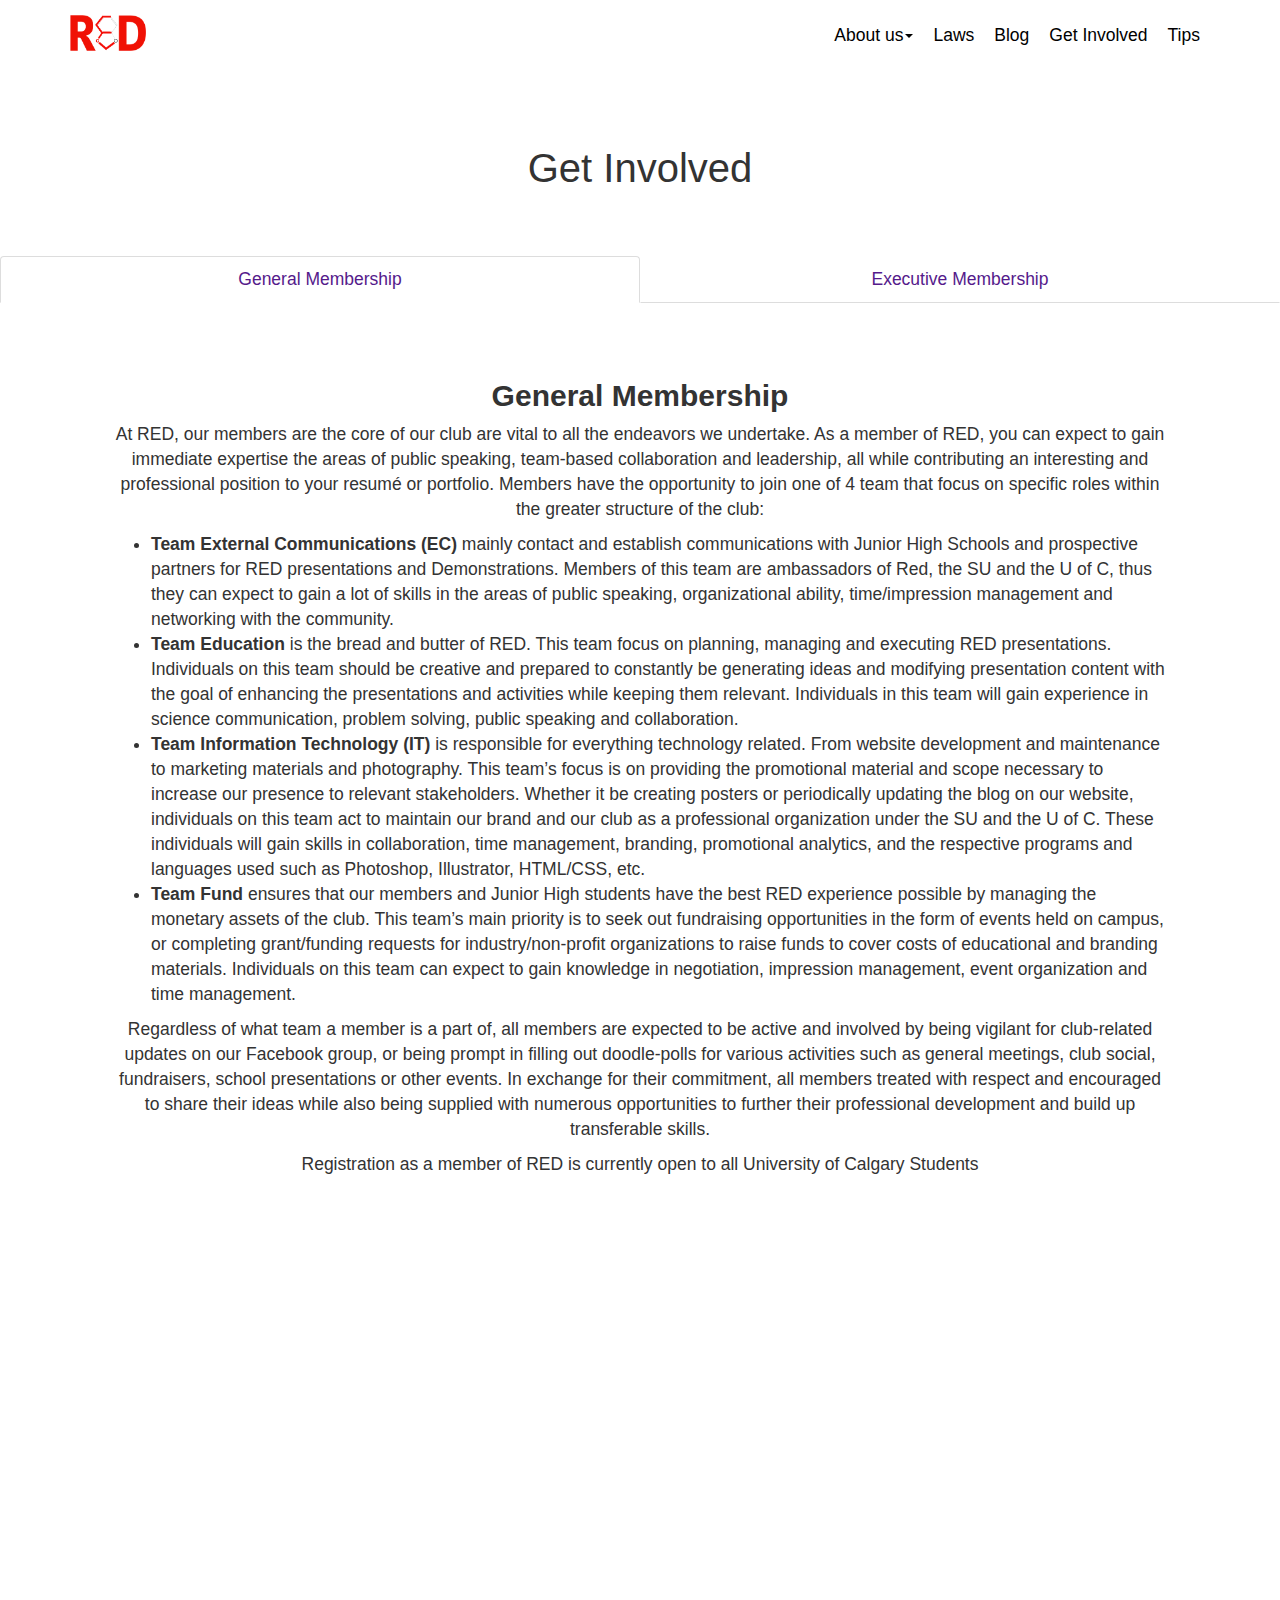
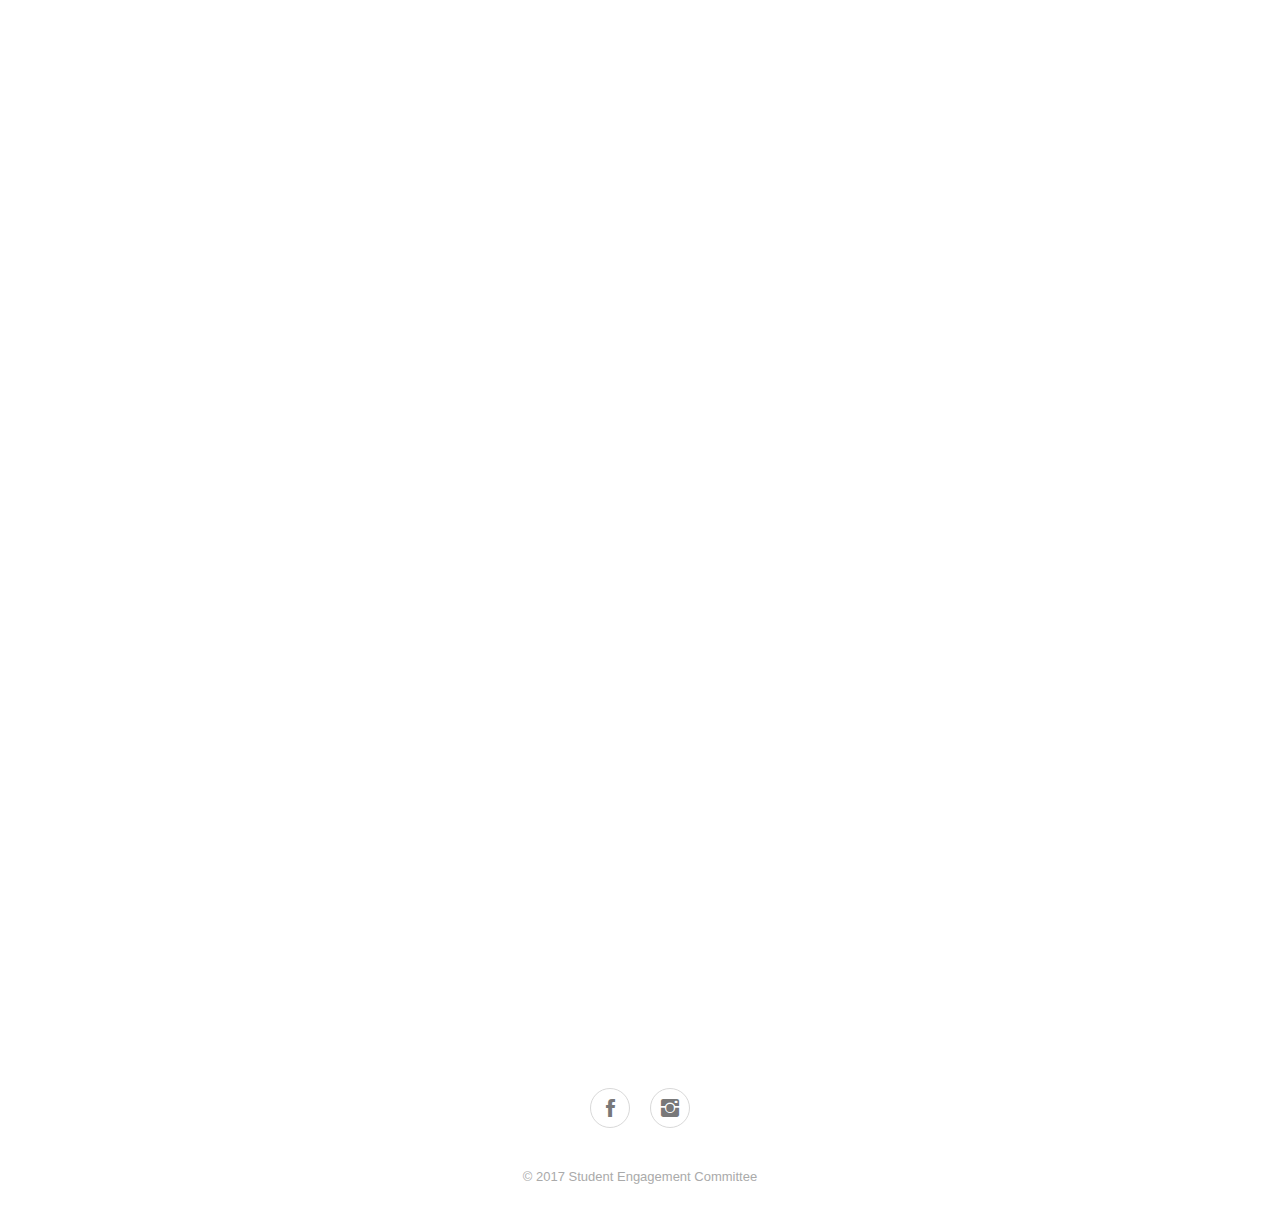
<file: get-involved/index.html>
<!DOCTYPE html>
<html>

<head>
    <meta charset="utf-8">
    <meta name="viewport" content="width=device-width, initial-scale=1.0">
    <title>SEC | Get Involved</title>
    <link rel="shortcut icon" href="../assets/img/Symbol.png">
    <link rel="stylesheet" href="../assets/bootstrap/css/bootstrap.min.css">
    <link rel="stylesheet" href="https://fonts.googleapis.com/css?family=Roboto">
    <link rel="stylesheet" href="../assets/fonts/ionicons.min.css">
    <link rel="stylesheet" href="../assets/css/Footer-Basic.css">
    <link rel="stylesheet" href="../assets/css/Navigation-Clean1.css">
    <link rel="stylesheet" href="../assets/css/styles.css">
</head>

<body>
    <!-- Navigation menu -->
    <div>
        <nav class="navbar navbar-default navigation-clean">
            <div class="container">
                <div class="navbar-header"><a class="navbar-brand navbar-link" href="../"><img src="../assets/img/Logo.png" id="logo" title="logo"></a>

                    <button class="navbar-toggle collapsed" data-toggle="collapse" data-target="#navcol-1"><span class="sr-only">Toggle navigation</span><span class="icon-bar"></span><span class="icon-bar"></span><span class="icon-bar"></span></button>
                </div>
                <div class="collapse navbar-collapse" id="navcol-1">
                    <ul class="nav navbar-nav navbar-right">
                        <li class="dropdown"><a class="dropdown-toggle" data-toggle="dropdown" aria-expanded="false" >About us<span class="caret"></span></a>
                            <ul class="dropdown-menu" role="menu">
                                <li role="presentation"><a href="../about-us/vision/">Our Vision</a></li>
                                <li role="presentation"><a href="../about-us/team/">Our Team</a></li>
                                <li role="presentation"><a href="../about-us/constitution/">Our Constitution</a></li>
                            </ul>
                        </li>

                        <li role="presentation"><a href="../laws/">Laws</a></li>
                        <li role="presentation"><a href="../blog/">Blog</a></li>
                        <li role="presentation"><a href="">Get Involved</a></li>
                        <li role="presentation"><a href="../tips/">Tips</a></li>
                    </ul>
                </div>
            </div>
        </nav>
        <div id="spacer">
        </div>
    </div>
    <!-- end navigation menu -->




    <!-- join team header -->
    <main>
        <div class="container">
            <h1 class="text-center">Get Involved</h1>
        </div>
    <!-- end join team header -->

        <!-- membership tabs -->
        <ul class="nav nav-tabs nav-justified">
            <li class="active"><a data-toggle="tab" href="#general-membership">General Membership</a></li>
            <li><a data-toggle="tab" href="#executive-membership">Executive Membership</a></li>
        </ul>

        <!-- membership content -->
        <div class="tab-content">
            <div id="general-membership" class="tab-pane fade active in">
                <div class="container">
                    <h2 class="text-center">General Membership</h2>
                    <p>At RED, our members are the core of our club are vital to all the endeavors we undertake. As a member of RED, you can expect to gain immediate expertise the areas of public speaking, team-based collaboration and leadership, all while contributing an interesting and professional position to your resumé or portfolio. Members have the opportunity to join one of 4 team that focus on specific roles within the greater structure of the club:</p>
                    <ul class="bullet-points">
                        <li>
                            <b>Team External Communications (EC)</b> mainly contact and establish communications with Junior High Schools and prospective partners for RED presentations and Demonstrations. Members of this team are ambassadors of Red, the SU and the U of C, thus they can expect to gain a lot of skills in the areas of public speaking, organizational ability, time/impression management and networking with the community.</li>
                        <li>
                            <b>Team Education</b> is the bread and butter of RED. This team focus on planning, managing and executing RED presentations. Individuals on this team should be creative and prepared to constantly be generating ideas and modifying presentation content with the goal of enhancing the presentations and activities while keeping them relevant. Individuals in this team will gain experience in science communication, problem solving, public speaking and collaboration.</li>
                        <li>
                            <b>Team Information Technology (IT)</b> is responsible for everything technology related. From website development and maintenance to marketing materials and photography. This team’s focus is on providing the promotional material and scope necessary to increase our presence to relevant stakeholders. Whether it be creating posters or periodically updating the blog on our website, individuals on this team act to maintain our brand and our club as a professional organization under the SU and the U of C. These individuals will gain skills in collaboration, time management, branding, promotional analytics, and the respective programs and languages used such as Photoshop, Illustrator, HTML/CSS, etc.</li>
                        <li>
                            <b>Team Fund</b> ensures that our members and Junior High students have the best RED experience possible by managing the monetary assets of the club. This team’s main priority is to seek out fundraising opportunities in the form of events held on campus, or completing grant/funding requests for industry/non-profit organizations to raise funds to cover costs of educational and branding materials. Individuals on this team can expect to gain knowledge in negotiation, impression management, event organization and time management.</li>
                    </ul>
                    <p>Regardless of what team a member is a part of, all members are expected to be active and involved by being vigilant for club-related updates on our Facebook group, or being prompt in filling out doodle-polls for various activities such as general meetings, club social, fundraisers, school presentations or other events. In exchange for their commitment, all members treated with respect and encouraged to share their ideas while also being supplied with numerous opportunities to further their professional development and build up transferable skills.</p>
                    <p>Registration as a member of RED is currently open to all University of Calgary Students</p>
                    
                    <iframe class="form" scrolling="auto" width="100%" frameborder="0" marginheight="0" marginwidth="0" src="https://docs.google.com/forms/d/e/1FAIpQLSd0ej3gXStpfdVZrwAdu2wcyYhVULTSWEvHm6KmA_157g4pvw/viewform?embedded=true">Loading...</iframe>
                </div>
            </div>
            <div id="executive-membership" class="tab-pane fade">
                <div class="container">
                    <h2 class="text-center">Executive Membership</h2>
                    <!--

                    <h3>Jr. VP - Marketing and Public Relations (1 position)</h3> 
                    <p>Regular work with members to provide event updates and posting on various social media websites, and our official websites and support VP IT in leading the development of promotional materials. Contact <a class="whitebackground" href="mailto:kourosh.banaeianzade@ucalgary.ca">kourosh.banaeianzade@ucalgary.ca</a> with your cv/resume if interested. Please also send a summary detailing why you want to join the club and why you are a great fit for the position in your email.</p>

                    <h3>Jr. VP-Education Coordinator (2 Positions)</h3>
                    <p>Regularly work with members and Director of Education to train and prepare presenting members of RED presentations through leading presentation practice sessions, and organization/management of presenting schedule (who will present with whom, on which date, at which time, etc.) Contact <a class="whitebackground" href="mailto:mtsleung@ucalgary.ca">mtsleung@ucalgary.ca</a> with your cv/resume if interested. Please also send a summary detailing why you want to join the club and why you are a great fit for the position in your email.</p>

                    <h3>Jr. VP-Sponsorships (1 position) </h3>
                    <p>Work with Vp Finance and members on the Team Fund to assist and lead in the acquisition of funds and organization of fundraising events. Such responsibilities include coordinating schedules, meeting prospective industry partners and organizations, as well as seeking novel opportunities to secure funds. Contact <a class="whitebackground" href="nilesh.sharma@ucalgary.ca">nilesh.sharma@ucalgary.ca</a> with your cv/resume if interested. Please also send a summary detailing why you want to join the club and why you are a great fit for the position in your email.</p>
                    
                    <h3 id="warning">Applications are due on Feb 3rd, 2017.</h3>
                    <p >Please also sign up as a  <a href="getinvolved.html">General Member</a> to get updates.</p>
                        -->
                    <p>Unfortunately, there are no available executive positions. We encourage you to sign up as a <a class="whitebackground" href=".">General Member</a> in order to receive regular updates.</p>
                </div>
            </div>
        </div>
        <!-- end membership content -->
    </main>

    <div class="footer-basic">
        <footer>
            <div class="social"><a href="https://www.facebook.com/REDxClub/"><i class="icon ion-social-facebook"></i></a> <a class="icons" href="https://www.instagram.com/red_ucalgary/"><i class="icon ion-social-instagram"></i></a></div>
            <p class="copyright"> © 2017 Student Engagement Committee</p>
        </footer>
    </div>
    <script src="../assets/js/jquery.min.js"></script>
    <script src="../assets/bootstrap/js/bootstrap.min.js"></script>
</body>
</html>
</file>
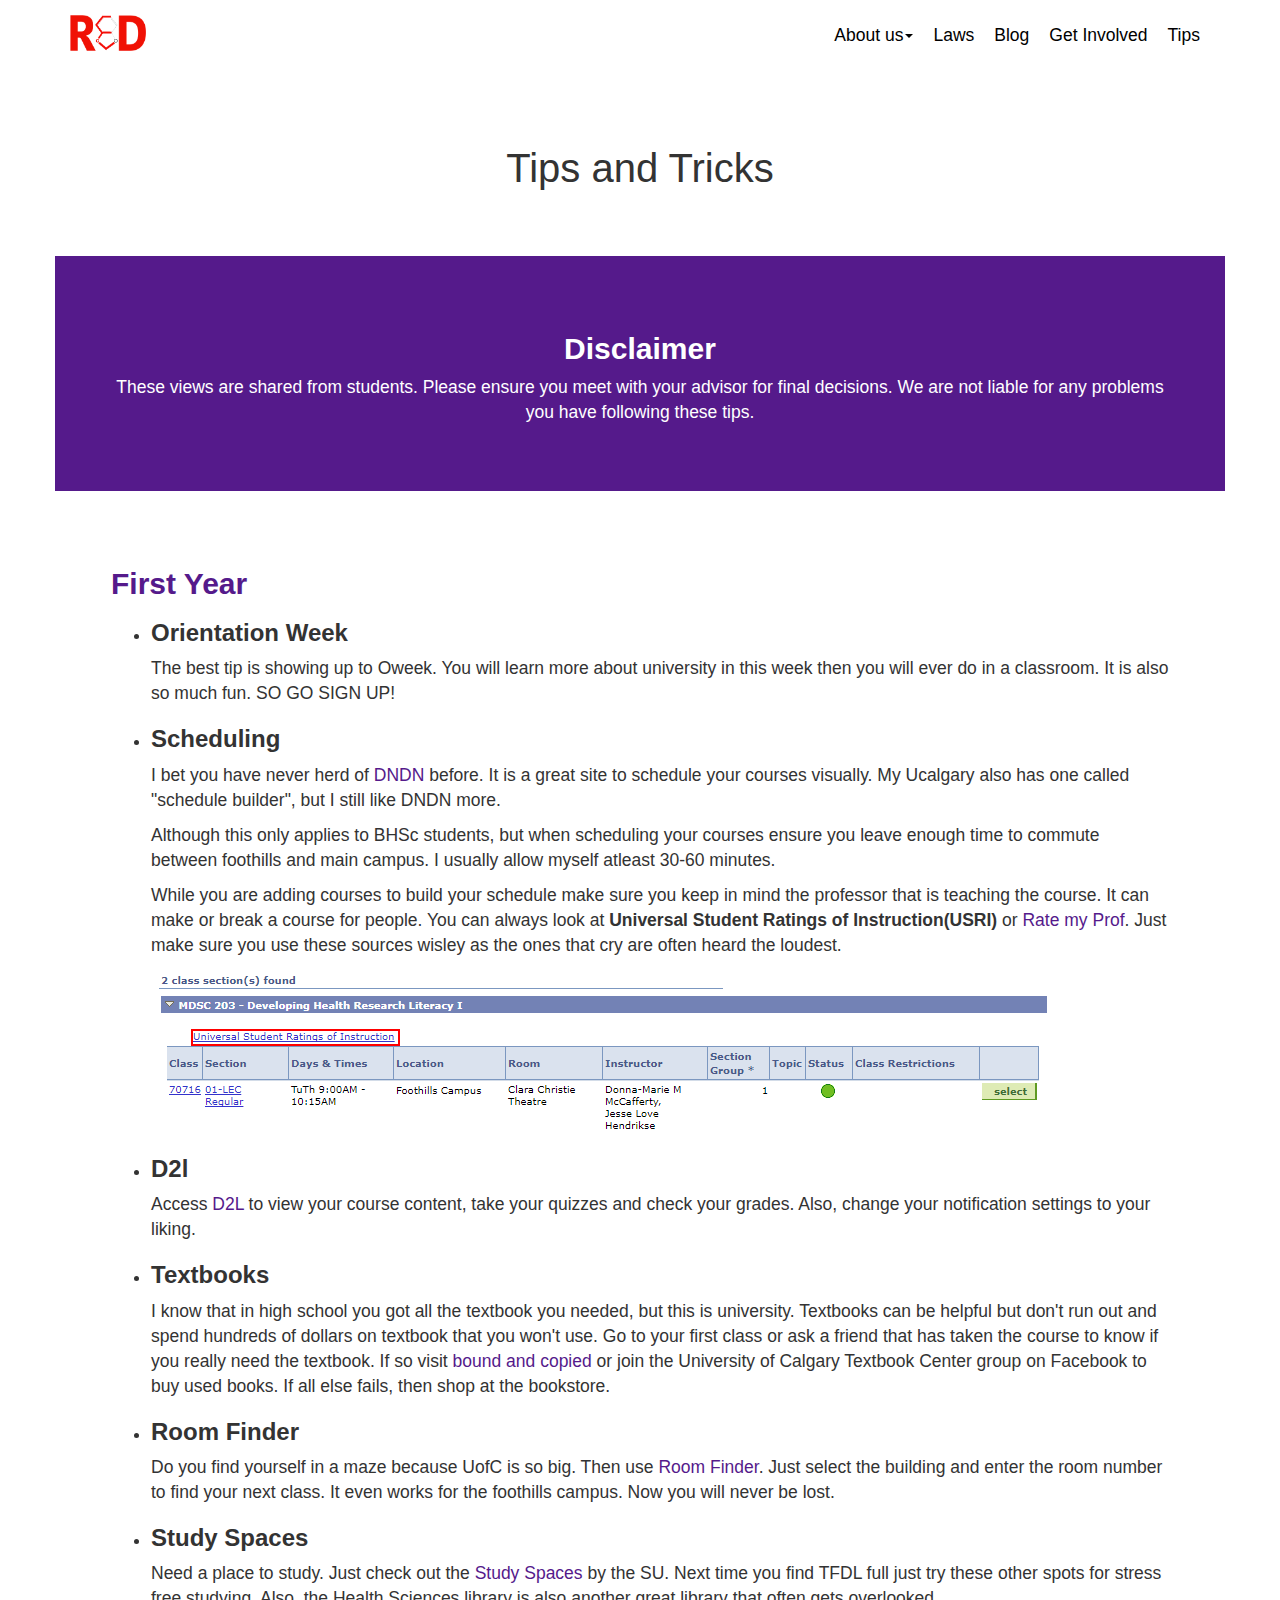
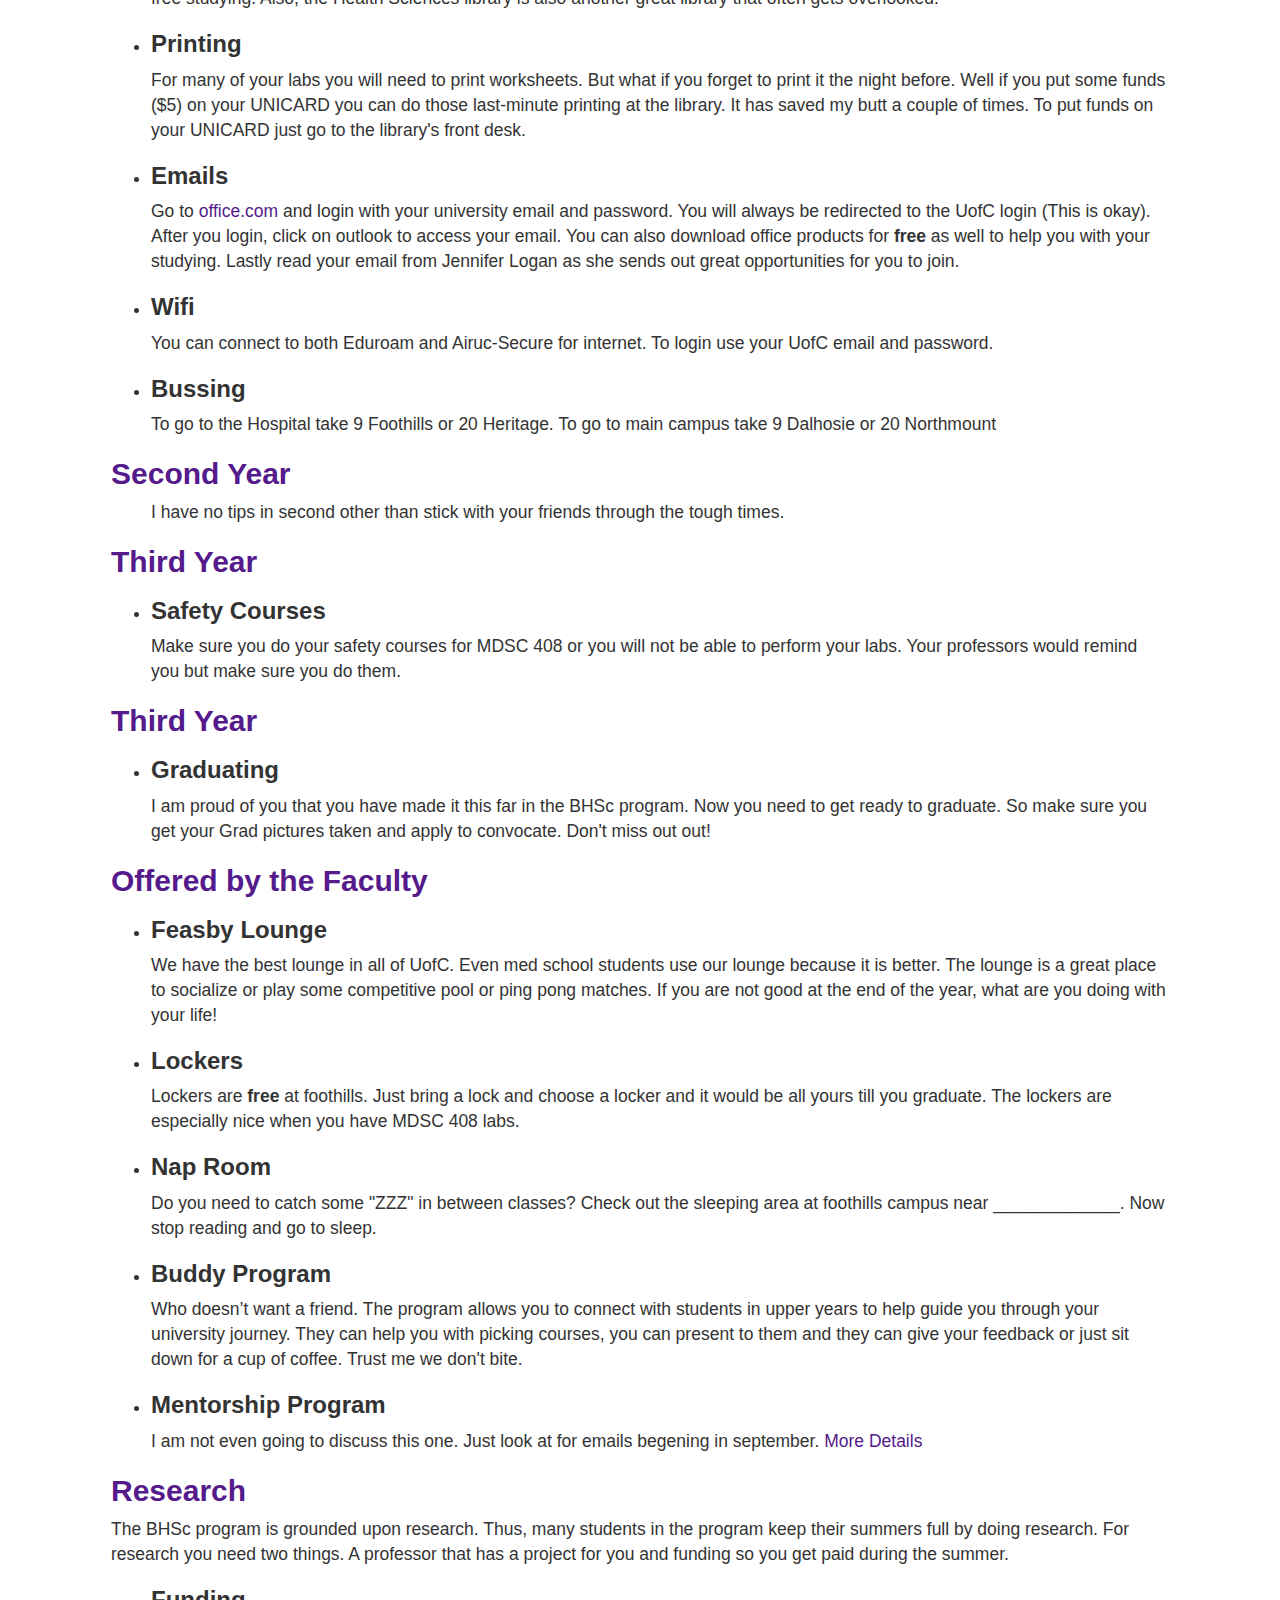
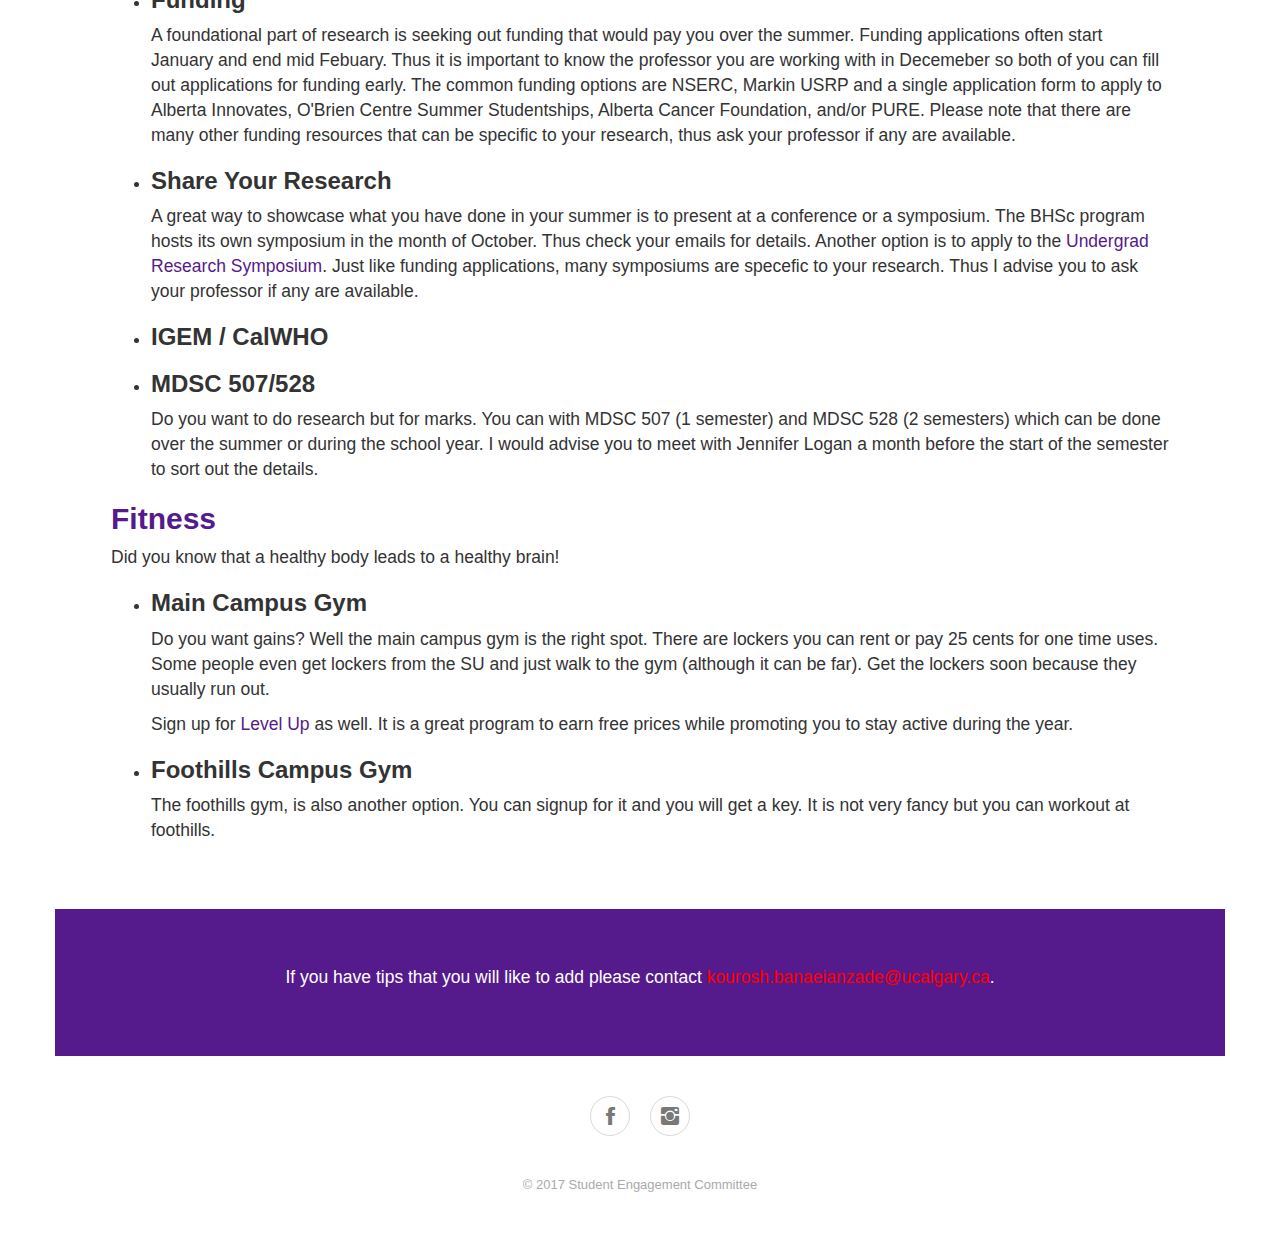
<file: tips/index.html>
<!DOCTYPE html>
<html>

<head>
    <meta charset="utf-8">
    <meta name="viewport" content="width=device-width, initial-scale=1.0">
    <title>SEC | Tips</title>
    <link rel="shortcut icon" href="../assets/img/Symbol.png">
    <link rel="stylesheet" href="../assets/bootstrap/css/bootstrap.min.css">
    <link rel="stylesheet" href="https://fonts.googleapis.com/css?family=Roboto">
    <link rel="stylesheet" href="../assets/fonts/ionicons.min.css">
    <link rel="stylesheet" href="../assets/css/Brands.css">
    <link rel="stylesheet" href="../assets/css/Footer-Basic.css">
    <link rel="stylesheet" href="../assets/css/Navigation-Clean1.css">
    <link rel="stylesheet" href="../assets/css/styles.css">
</head>

<body>
    <!-- Navigation menu -->
    <div>
        <nav class="navbar navbar-default navigation-clean">
            <div class="container">
                <div class="navbar-header"><a class="navbar-brand navbar-link" href="../"><img src="../assets/img/Logo.png" id="logo" title="logo"></a>

                    <button class="navbar-toggle collapsed" data-toggle="collapse" data-target="#navcol-1"><span class="sr-only">Toggle navigation</span><span class="icon-bar"></span><span class="icon-bar"></span><span class="icon-bar"></span></button>
                </div>
                <div class="collapse navbar-collapse" id="navcol-1">
                    <ul class="nav navbar-nav navbar-right">
                        <li class="dropdown"><a class="dropdown-toggle" data-toggle="dropdown" aria-expanded="false" >About us<span class="caret"></span></a>
                            <ul class="dropdown-menu" role="menu">
                                <li role="presentation"><a href="../about-us/vision/">Our Vision</a></li>
                                <li role="presentation"><a href="../about-us/team/">Our Team</a></li>
                                <li role="presentation"><a href="../about-us/constitution/">Our Constitution</a></li>
                            </ul>
                        </li>

                        <li role="presentation"><a href="../laws/">Laws</a></li>
                        <li role="presentation"><a href="../blog/">Blog</a></li>
                        <li role="presentation"><a href="../get-involved/">Get Involved</a></li>
                        <li role="presentation"><a href="">Tips</a></li>
                    </ul>
                </div>
            </div>
        </nav>
        <div id="spacer">
        </div>
    </div>
    <!-- end navigation menu -->

    <main>
    <div class="container">
        <h1>Tips and Tricks</h1>
    </div>
    <div class="coloredcontainer">
        <div class="container">
            <h2>Disclaimer</h2>
            <p>These views are shared from students. Please ensure you meet with your advisor for final decisions. We are not liable for any problems you have following these tips.</p>
        </div>
    </div>

    <div class="container tips">
        <h2>First Year</h2>
        <ul>
            <li>
                <h3>Orientation Week </h3>
                <p>The best tip is showing up to Oweek. You will learn more about university in this week then you will ever do in a classroom. It is also so much fun. SO GO SIGN UP!</p>
            </li>
            <li>
                <h3>Scheduling</h3>
                <p>I bet you have never herd of <a href="http://dndn.ethv.net/"> DNDN </a> before. It is a great site to schedule your courses visually. My Ucalgary also has one called "schedule builder", but I still like DNDN more.</p>
                <p>Although this only applies to BHSc students, but when scheduling your courses ensure you leave enough time to commute between foothills and main campus. I usually allow myself atleast 30-60 minutes.</p>
                <p>While you are adding courses to build your schedule make sure you keep in mind the professor that is teaching the course. It can make or break a course for people. You can always look at <b>Universal Student Ratings of Instruction(USRI)</b> or <a href="http://www.ratemyprofessors.com/campusRatings.jsp?sid=1416">Rate my Prof</a>. Just make sure you use these sources wisley as the ones that cry are often heard the loudest.</p>
                <img src="USRI.png">
                
            </li>
            <li>
                <h3>D2l</h3>
                <p>Access <a href="https://d2l.ucalgary.ca/d2l/home">D2L</a> to view your course content, take your quizzes and check your grades. Also, change your notification settings to your liking.</p>
            </li>
            <li>
                <h3>Textbooks </h3>
                <p>I know that in high school you got all the textbook you needed, but this is university. Textbooks can be helpful but don't run out and spend hundreds of dollars on textbook that you won't use. Go to your first class or ask a friend that has taken the course to know if you really need the textbook. If so visit <a href="https://www.su.ucalgary.ca/programs-services/student-services/bound-copied/">bound and copied</a> or join the University of Calgary Textbook Center group on Facebook to buy used books. If all else fails, then shop at the bookstore.</p>
            </li>
            <li>
                <h3>Room Finder</h3>
                <p>Do you find yourself in a maze because UofC is so big. Then use <a href="http://ucmapspro.ucalgary.ca/RoomFinder/" > Room Finder</a>. Just select the building and enter the room number to find your next class. It even works for the foothills campus. Now you will never be lost.</p>
            </li>
            <li>
                <h3>Study Spaces</h3>
                <p>Need a place to study. Just check out the <a href="https://www.su.ucalgary.ca/studyspace/">Study Spaces</a> by the SU. Next time you find TFDL full just try these other spots for stress free studying. Also, the Health Sciences library is also another great library that often gets overlooked.</p>
            </li>
            <li>
                <h3>Printing</h3>
                <p>For many of your labs you will need to print worksheets. But what if you forget to print it the night before. Well if you put some funds ($5) on your UNICARD you can do those last-minute printing at the library. It has saved  my butt a couple of times. To put funds on your UNICARD just go to the library's front desk.</p>
            </li>
            <li>
                <h3>Emails</h3>
                <p>Go to <a href= "www.office.com">office.com</a> and login with your university email and password. You will always be redirected to the UofC login (This is okay). After you login, click on outlook to access your email. You can also download office products for <b>free</b> as well to help you with your studying. Lastly read your email from Jennifer Logan as she sends out great opportunities for you to join.</p>
            </li>
            <li>
                <h3>Wifi</h3>
                <p>You can connect to both Eduroam and Airuc-Secure for internet. To login use your UofC email and password.</p>
            </li>
            <li>
                <h3>Bussing</h3>
                <p>To go to the Hospital take 9 Foothills or 20 Heritage. To go to main campus take 9 Dalhosie or 20 Northmount </p>
            </li>
        </ul>
        <h2>Second Year</h2>
        <ul>
            <p>I have no tips in second other than stick with your friends through the tough times.</p>
        </ul>

        <h2>Third Year</h2>
        <ul>
            <li>
                <h3>Safety  Courses</h3>
                <p>Make sure you do your safety courses for MDSC 408 or you will not be able to perform your labs. Your professors would remind you but make sure you do them.</p>
            </li>
        </ul>

        <h2>Third Year</h2>
        <ul>
            <li>
                <h3>Graduating</h3>
                <p>I am proud of you that you have made it this far in the BHSc program. Now you need to get ready to graduate. So make sure you get your Grad pictures taken and apply to convocate. Don't miss out out!</p>
            </li>
        </ul>

        <h2>Offered by the Faculty</h2>
        <ul>
            <li>
                <h3>Feasby Lounge</h3>
                <p>We have the best lounge in all of UofC. Even med school students use our lounge because it is better. The lounge is a great place to socialize or play some competitive pool or ping pong matches. If you are not good at the end of the year, what are you doing with your life!</p>
            </li>
            <li>
                <h3>Lockers</h3>
                <p>Lockers are <b>free</b> at foothills. Just bring a lock and choose a locker and it would be all yours till you graduate. The lockers are especially nice when you have MDSC 408 labs.</p>
            </li>
            <li>
                <h3>Nap Room</h3>
                <p>Do you need to catch some "ZZZ" in between classes? Check out the sleeping area at foothills campus near _____________. Now stop reading and go to sleep.</p>
            </li>
            <li>
                <h3>Buddy Program</h3>
                <p>Who doesn’t want a friend. The program allows you to connect with students in upper years to help guide you through your university journey. They can help you with picking courses, you can present to them and they can give your feedback or just sit down for a cup of coffee. Trust me we don't bite.</p>
            </li>
            <li>
                <h3>Mentorship Program</h3>
                <p>I am not even going to discuss this one. Just look at for emails begening in september. <a href="https://cumming.ucalgary.ca/bhsc/program/mentorship-program">More Details</a></p>
            </li>
        </ul>
        
        <h2>Research</h2>
        <p>The BHSc program is grounded upon research. Thus, many students in the program keep their summers full by doing research. For research you need two things. A professor that has a project for you and funding so you get paid during the summer.</p>
        <ul>
             <li>
                <h3>Funding</h3>
                <p>A foundational part of research is seeking out funding that would pay you over the summer. Funding applications often start January and end mid Febuary. Thus it is important to know the professor you are working with in Decemeber so both of you can fill out applications for funding early. The common funding options are NSERC, Markin USRP and a single application form to apply to Alberta Innovates, O'Brien Centre Summer Studentships, Alberta Cancer Foundation, and/or PURE. Please note that there are many other funding resources that can be specific to your research, thus ask your professor if any are available. </p>
            </li>
            <li>
                <h3>Share Your Research</h3>
                <p>A great way to showcase what you have done in your summer is to present at a conference or a symposium. The BHSc program hosts its own symposium in the month of October. Thus check your emails for details. Another option is to apply to the <a href="https://www.su.ucalgary.ca/programs-services/academic-research/undergrad-research-symposium/">Undergrad Research Symposium</a>. Just like funding applications, many symposiums are specefic to your research. Thus I advise you to ask your professor if any are available.</p>
            </li>
            <li>
                <h3>IGEM / CalWHO</h3>
                <p></p>
            </li>
            <li>
                <h3>MDSC 507/528</h3>
                <p>Do you want to do research but for marks. You can with MDSC 507 (1 semester) and MDSC 528 (2 semesters) which can be done over the summer or during the school year. I would advise you to meet with Jennifer Logan  a month before the start of the semester to sort out the details.</p>
            </li>
            <!-- 
            <li>
                <h3>Poster Printing</h3>
                <p></p>
            </li>
            -->
        </ul>
        
        <h2>Fitness</h2>
        <p> Did you know that a healthy body leads to a healthy brain!</p>
        <ul>
             <li>
                <h3>Main Campus Gym</h3>
                <p>Do you want gains? Well the main campus gym is the right spot. There are lockers you can rent or pay 25 cents for one time uses. Some people even get lockers from the SU and just walk to the gym (although it can be far). Get the lockers soon because they usually run out.</p>
                <p>Sign up for <a href="https://www.ucalgary.ca/levelup">Level Up</a> as well. It is a great program to earn free prices while promoting you to stay active during the year.</p>
            </li>
            <li>
                <h3>Foothills Campus Gym</h3>
                <p>The foothills gym, is also another option. You can signup for it and you will get a key. It is not very fancy but you can workout at foothills.</p>
            </li>
        </ul>

    </div>

    <div class="coloredcontainer">
        <div class="container">
        <p>If you have tips that you will like to add please contact <a href="mailto:kourosh.banaeianzade@ucalgary.ca">kourosh.banaeianzade@ucalgary.ca</a>.</p>
        </div>
    </div>
    </main>

    <!-- footer -->
    <div class="footer-basic">
        <footer>
            <div class="social"><a href="https://www.facebook.com/REDxClub/"><i class="icon ion-social-facebook"></i></a> <a class="icons" href="https://www.instagram.com/red_ucalgary/"><i class="icon ion-social-instagram"></i></a></div>
            <p class="copyright"> © 2017 Student Engagement Committee</p>
        </footer>
    </div>
    <!-- end footer -->

    <script src="../assets/js/jquery.min.js"></script>
    <script src="../assets/bootstrap/js/bootstrap.min.js"></script>
</body>
</html>
</file>
<file: assets/css/Footer-Basic.css>
.footer-basic {
  padding:40px 0;
  background-color:#ffffff;
  color:#4b4c4d;
}

.footer-basic ul {
  padding:0;
  list-style:none;
  text-align:center;
  font-size:18px;
  line-height:1.6;
  margin-bottom:0;
}

.footer-basic li {
  padding:0 10px;
}

.footer-basic ul a {
  color:inherit;
  text-decoration:none;
  opacity:0.8;
}

.footer-basic ul a:hover {
  opacity:1;
}

.footer-basic .social {
  text-align:center;
  padding-bottom:25px;
}

.footer-basic .social > a {
  font-size:24px;
  width:40px;
  height:40px;
  line-height:40px;
  display:inline-block;
  text-align:center;
  border-radius:50%;
  border:1px solid #ccc;
  margin:0 8px;
  color:inherit;
  opacity:0.75;
}

.footer-basic .social > a:hover {
  opacity:0.9;
  color: #551A8B;
}

.footer-basic .copyright {
  margin-top:15px;
  text-align:center;
  font-size:13px;
  color:#aaa;
  margin-bottom:0;
}
</file>
<file: assets/css/Navigation-Clean1.css>
.navigation-clean {
  background:#fff;
  padding-top:10px;
  padding-bottom:10px;
  color:#333;
  border-radius:0;
  box-shadow:none;
  border:none;
  margin-bottom:5em;
  position: fixed;
    
  z-index: 20;
  width: 100%;
}

@media (max-width:767px) {
  .navigation-clean {
    padding-top:0;
    padding-bottom:0;
  }
}

@media (max-width:767px) {
  .navigation-clean .navbar-header {
    padding-top:10px;
    padding-bottom:10px;
  }
}

.navigation-clean .navbar-brand {
    font-weight:bold;
    color:inherit;
    padding-top: 5px;
    align-content: center;
    vertical-align: 
}

.navigation-clean.navbar .navbar-nav > li > a {
  padding-left:10px;
  padding-right:10px;
}

.navigation-clean.navbar .navbar-nav> li > a:hover{
    background-color:#ddd;
} 

.navigation-clean.navbar-default .navbar-nav > li > a {
  color:#000;
}



.navigation-clean .navbar-nav > li > .dropdown-menu {
  margin-top:-5px;
  box-shadow:0 4px 8px rgba(0,0,0,.1);
  background-color:#fff;
  border-radius:2px;
}

@media (max-width:767px) {
  .navigation-clean .navbar-nav .open .dropdown-menu {
    box-shadow:none;
  }
}

@media (max-width:767px) {
  .navigation-clean .navbar-nav .open .dropdown-menu > li > a {
    color:#000;
    padding-top:12px;
    padding-bottom:12px;
    line-height:1;
  }
}

@media (max-width:767px) {
  .navigation-clean .navbar-nav .open .dropdown-menu > li > a:hover{
    background:#ddd;
  }
}

.navigation-clean .dropdown-menu > li > a:focus, .navigation-clean .dropdown-menu > li > a {
  line-height:2;
  font-size:14px;
  color:#000;
}

.navigation-clean .dropdown-menu > li > a:focus, .navigation-clean .dropdown-menu > li > a:hover {
  background:#ddd;
  color:inherit;
}



@media (max-width: 991px) {
  .navbar-header {
      float: none;
  }
  .navbar-left,.navbar-right {
      float: none !important;
  }
  .navbar-toggle {
      display: block;
  }
  .navbar-collapse {
      border-top: 1px solid transparent;
      box-shadow: inset 0 1px 0 rgba(255,255,255,0.1);
  }
  .navbar-fixed-top {
      top: 0;
      border-width: 0 0 1px;
  }
  .navbar-collapse.collapse {
      display: none!important;
  }
  .navbar-nav {
      float: none!important;
      margin-top: 7.5px;
  }
  .navbar-nav>li {
      float: none;
  }
  .navbar-nav>li>a {
      padding-top: 10px;
      padding-bottom: 10px;
  }  
    
  .collapse.in{
      display:block !important;
  }
}
</file>
<file: assets/css/styles.css>
h1 {
    font-size: 4rem;
   font-family: 'Open Sans', sans-serif;
    text-align: center;
}

h2 {
    font-weight: bold;
    font-family: 'Open Sans', sans-serif;
    text-align: center;
}
h3 {
    font-family: 'Open Sans', sans-serif;
    text-align: center;
}

p,ul,ol{
    font-size: 1.75rem;
    font-family: 'Open Sans', sans-serif;
}

p{
    text-align: center;
}

@media (max-width: 767px){
    h1,h2{
        font-size:3rem;
    }
    h3{
        font-size:2rem;
    }
    p,ul,ol{
        font-size: 1.5rem;
    }
}

.coloredcontainer{
    color:white;
}

main .container{
    padding: 4em;
}

.coloredcontainer > .container {
    background-color: #551A8B;
}

@media (max-width: 767px){
    main .container{
        padding: 2em 10px;
    }
}

#swiper{
    padding: 0px;
}


#logo {
    height: 2em;
}

#donate{
    background: red;
    margin-left: 1em;
    border-radius: 30px;
    border-style: none;
    padding: 0 0.5em;
}   


#spacer {
    height: 5em;
}



@media (max-width: 767px) {
    .form {
        height: 700px;
    }
}

.form {
    height: 1400px;
}

ul.nav a:link,ul.nav a:visited{
    color: #551A8B;
    text-decoration: none;
}



a,#blogcontainer .blog-item:nth-child(odd) a{
    color: #551A8B;
}

.coloredcontainer a,a:hover,#blogcontainer .blog-item:nth-child(odd) a:hover,#blogcontainer .blog-item:nth-child(even) a{
    color:#ff0000;
    text-decoration: none;
}

.coloredcontainer a:hover,#blogcontainer .blog-item:nth-child(even) a:hover{
    color:white;
    text-decoration: none;
}









img.parents {
    max-width:100%;
}

.executive img{
    max-height: 500px;
    width: 65%;
    margin: auto;
    display: block;
    background: #DDDDDD;
    padding: 5px;
}
@media (max-width: 767px){
    .executive img{
        width: 50%;
    }
}

.executive h3{
    margin: 0.5em;
    color: black;
    font-family: 'Open Sans', sans-serif;
}

.executive p{
    vertical-align: middle;
    text-align: center;
    margin: auto;
    padding: 0 1em;
    margin-bottom: 2em;
}

hr {
    margin: 4em auto;
    height: 2px;
    background: #551A8B;
}





/* -----------------------------------------------------------------------------------------------------------------------------------------------------------------------------------------------------
Blog Content
*/
#blog-banner {
    margin-top: 5em;
}
.date-location {
    text-align: center;
    font-size: 1.2em;
    margin: 1em 1em;
    font-family: "Caviar Dreams";
    font-weight:bold;
}

.date-location span {
    padding: 0 1em;
}

.blog-icons {
    width: 3.5%;
    vertical-align: middle;
}

.blog-item {
    margin-top: 3em;
    padding: 2em 0px;
    
}



#blogcontainer .blog-item:nth-child(odd){
    background-color: #F0F0F0;
    color: black;  
}
#blogcontainer .blog-item:nth-child(odd) #date{
    content:url("../img/blog-imgs/blog-icons/calendar-black.png");
}
#blogcontainer .blog-item:nth-child(odd) #location{
    content:url("../img/blog-imgs/blog-icons/location-black.png");
}



#blogcontainer .blog-item:nth-child(even){
    background-color: #551A8B;
    color: white;
}

#blogcontainer .blog-item:nth-child(even) #date{
    content:url("../img/blog-imgs/blog-icons/calendar-white.png");
}
#blogcontainer .blog-item:nth-child(even) #location{
    content:url("../img/blog-imgs/blog-icons/location-white.png");
}



.blog-content {
    margin-top: 2em;
    text-align: center;
}

#blogcontainer{
    padding: 0px;
}

.blog-content p {
    text-align: justify;
    display: inline-block;
    vertical-align: middle;  
    font-size: 1.2em;
    padding: 2em;
    width: 80%;
}

@media (max-width: 767px){
    .blog-content p{
        width: 100%;
    }
    .blog-content{
        margin: 2em 0px;
    }
}


span{
    white-space: nowrap;
}

#warning{
    color: red;
}

.circle {
    background: red;
    border-radius: 200px;
    color: white;
    height: 200px;
    font-weight: bold;
    width: 200px;
    display: table;
    margin: 20px auto;
}
.circle p {
    vertical-align: middle;
    display: table-cell;
    font-size: 4rem;
}

#team-red{
    background:red;
}
#team-blue{
    background:blue;
}
#team-black{
    background:black;
}
#team-green{
    background:green;
}
#developer{
    margin: auto;
}

.tips p,.tips h3,.tips h2{
    text-align: left;
}

.tips h3{
    font-weight: bold;
}
.tips h2{
    color: #551A8B;
}
</file>
<file: assets/css/Brands.css>
.brands {
  color:#313437;
  background-color:#fff;
}

.brands a {
  display:block;
  text-align:center;
  padding:40px 0;
}

@media (max-width:767px) {
  .brands a {
    padding:30px 0;
  }
}

.brands a img {
  display:inline-block;
  margin:10px 20px;
  vertical-align:middle;
}
</file>
